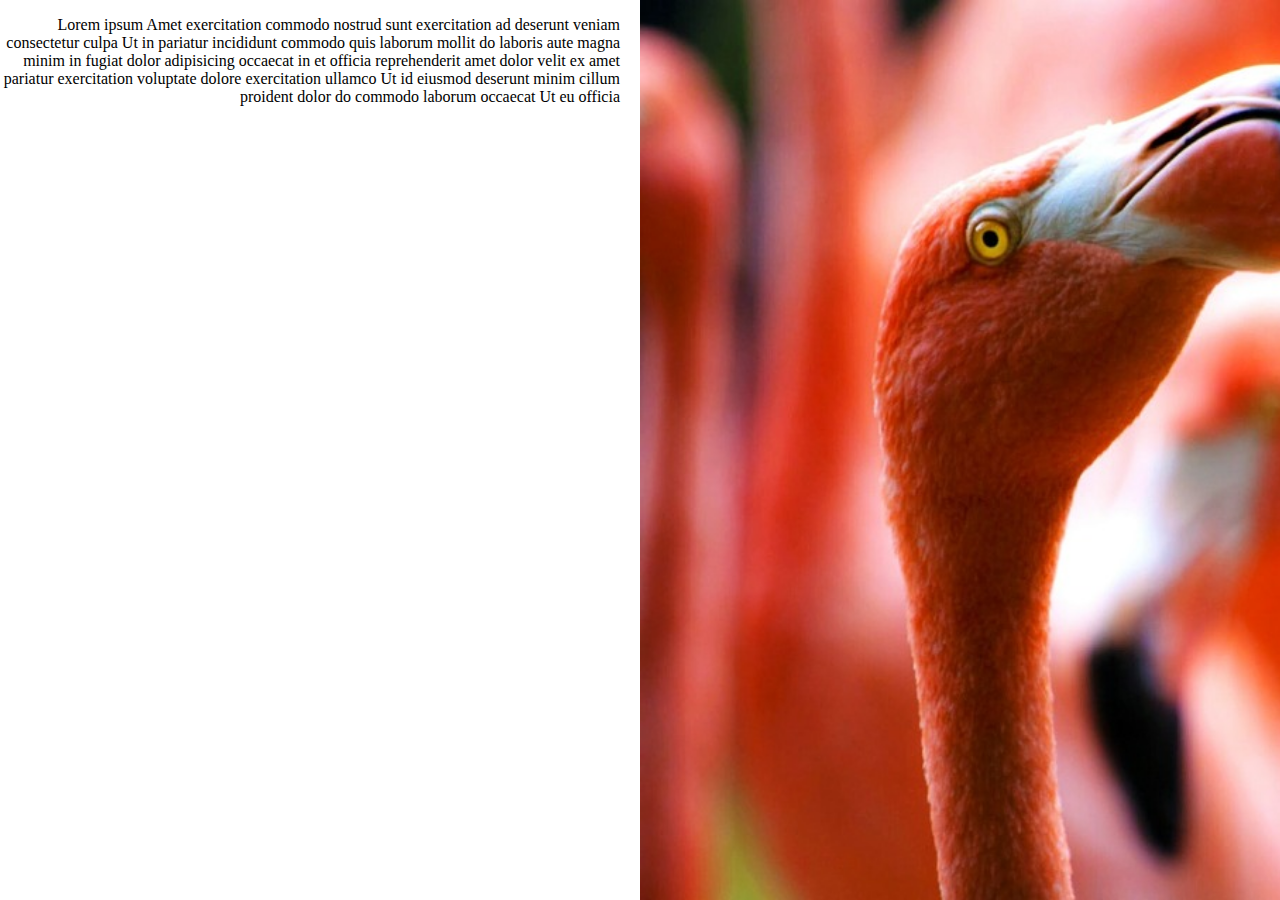
<file: index.html>
<!DOCTYPE html>
<html lang="en" ng-app="blog">
<head>
	<meta charset="UTF-8">
	<meta content="width=device-width, initial-scale=1.0, maximum-scale=1.0, user-scalable=0" name="viewport" />
	<meta http-equiv="x-ua-compatible" content="ie=edge"/>
	<title update-title></title>
	<link rel="stylesheet" type="text/css" href="css/style.css">

	<script src="js/angular.min.js"></script>
	<script src="js/angular.animate.js"></script>
	<script src="js/angular.ui.router.js"></script>
	<script src="js/script.js"></script>
</head>
<body>
	<main ui-view></main>
</body>
</html>
</file>
<file: css/style.css>
/*! normalize.css v3.0.3 | MIT License | github.com/necolas/normalize.css */
/**
 * 1. Set default font family to sans-serif.
 * 2. Prevent iOS and IE text size adjust after device orientation change,
 *    without disabling user zoom.
 */
html {
  font-family: sans-serif;
  /* 1 */
  -ms-text-size-adjust: 100%;
  /* 2 */
  -webkit-text-size-adjust: 100%;
  /* 2 */
}

/**
 * Remove default margin.
 */
body {
  margin: 0;
}

/* HTML5 display definitions
   ========================================================================== */
/**
 * Correct `block` display not defined for any HTML5 element in IE 8/9.
 * Correct `block` display not defined for `details` or `summary` in IE 10/11
 * and Firefox.
 * Correct `block` display not defined for `main` in IE 11.
 */
article,
aside,
details,
figcaption,
figure,
footer,
header,
hgroup,
main,
menu,
nav,
section,
summary {
  display: block;
}

/**
 * 1. Correct `inline-block` display not defined in IE 8/9.
 * 2. Normalize vertical alignment of `progress` in Chrome, Firefox, and Opera.
 */
audio,
canvas,
progress,
video {
  display: inline-block;
  /* 1 */
  vertical-align: baseline;
  /* 2 */
}

/**
 * Prevent modern browsers from displaying `audio` without controls.
 * Remove excess height in iOS 5 devices.
 */
audio:not([controls]) {
  display: none;
  height: 0;
}

/**
 * Address `[hidden]` styling not present in IE 8/9/10.
 * Hide the `template` element in IE 8/9/10/11, Safari, and Firefox < 22.
 */
[hidden],
template {
  display: none;
}

/* Links
   ========================================================================== */
/**
 * Remove the gray background color from active links in IE 10.
 */
a {
  background-color: transparent;
}

/**
 * Improve readability of focused elements when they are also in an
 * active/hover state.
 */
a:active,
a:hover {
  outline: 0;
}

/* Text-level semantics
   ========================================================================== */
/**
 * Address styling not present in IE 8/9/10/11, Safari, and Chrome.
 */
abbr[title] {
  border-bottom: 1px dotted;
}

/**
 * Address style set to `bolder` in Firefox 4+, Safari, and Chrome.
 */
b,
strong {
  font-weight: bold;
}

/**
 * Address styling not present in Safari and Chrome.
 */
dfn {
  font-style: italic;
}

/**
 * Address variable `h1` font-size and margin within `section` and `article`
 * contexts in Firefox 4+, Safari, and Chrome.
 */
h1 {
  font-size: 2em;
  margin: 0.67em 0;
}

/**
 * Address styling not present in IE 8/9.
 */
mark {
  background: #ff0;
  color: #000;
}

/**
 * Address inconsistent and variable font size in all browsers.
 */
small {
  font-size: 80%;
}

/**
 * Prevent `sub` and `sup` affecting `line-height` in all browsers.
 */
sub,
sup {
  font-size: 75%;
  line-height: 0;
  position: relative;
  vertical-align: baseline;
}

sup {
  top: -0.5em;
}

sub {
  bottom: -0.25em;
}

/* Embedded content
   ========================================================================== */
/**
 * Remove border when inside `a` element in IE 8/9/10.
 */
img {
  border: 0;
}

/**
 * Correct overflow not hidden in IE 9/10/11.
 */
svg:not(:root) {
  overflow: hidden;
}

/* Grouping content
   ========================================================================== */
/**
 * Address margin not present in IE 8/9 and Safari.
 */
figure {
  margin: 1em 40px;
}

/**
 * Address differences between Firefox and other browsers.
 */
hr {
  box-sizing: content-box;
  height: 0;
}

/**
 * Contain overflow in all browsers.
 */
pre {
  overflow: auto;
}

/**
 * Address odd `em`-unit font size rendering in all browsers.
 */
code,
kbd,
pre,
samp {
  font-family: monospace, monospace;
  font-size: 1em;
}

/* Forms
   ========================================================================== */
/**
 * Known limitation: by default, Chrome and Safari on OS X allow very limited
 * styling of `select`, unless a `border` property is set.
 */
/**
 * 1. Correct color not being inherited.
 *    Known issue: affects color of disabled elements.
 * 2. Correct font properties not being inherited.
 * 3. Address margins set differently in Firefox 4+, Safari, and Chrome.
 */
button,
input,
optgroup,
select,
textarea {
  color: inherit;
  /* 1 */
  font: inherit;
  /* 2 */
  margin: 0;
  /* 3 */
}

/**
 * Address `overflow` set to `hidden` in IE 8/9/10/11.
 */
button {
  overflow: visible;
}

/**
 * Address inconsistent `text-transform` inheritance for `button` and `select`.
 * All other form control elements do not inherit `text-transform` values.
 * Correct `button` style inheritance in Firefox, IE 8/9/10/11, and Opera.
 * Correct `select` style inheritance in Firefox.
 */
button,
select {
  text-transform: none;
}

/**
 * 1. Avoid the WebKit bug in Android 4.0.* where (2) destroys native `audio`
 *    and `video` controls.
 * 2. Correct inability to style clickable `input` types in iOS.
 * 3. Improve usability and consistency of cursor style between image-type
 *    `input` and others.
 */
button,
html input[type="button"],
input[type="reset"],
input[type="submit"] {
  -webkit-appearance: button;
  /* 2 */
  cursor: pointer;
  /* 3 */
}

/**
 * Re-set default cursor for disabled elements.
 */
button[disabled],
html input[disabled] {
  cursor: default;
}

/**
 * Remove inner padding and border in Firefox 4+.
 */
button::-moz-focus-inner,
input::-moz-focus-inner {
  border: 0;
  padding: 0;
}

/**
 * Address Firefox 4+ setting `line-height` on `input` using `!important` in
 * the UA stylesheet.
 */
input {
  line-height: normal;
}

/**
 * It's recommended that you don't attempt to style these elements.
 * Firefox's implementation doesn't respect box-sizing, padding, or width.
 *
 * 1. Address box sizing set to `content-box` in IE 8/9/10.
 * 2. Remove excess padding in IE 8/9/10.
 */
input[type="checkbox"],
input[type="radio"] {
  box-sizing: border-box;
  /* 1 */
  padding: 0;
  /* 2 */
}

/**
 * Fix the cursor style for Chrome's increment/decrement buttons. For certain
 * `font-size` values of the `input`, it causes the cursor style of the
 * decrement button to change from `default` to `text`.
 */
input[type="number"]::-webkit-inner-spin-button,
input[type="number"]::-webkit-outer-spin-button {
  height: auto;
}

/**
 * 1. Address `appearance` set to `searchfield` in Safari and Chrome.
 * 2. Address `box-sizing` set to `border-box` in Safari and Chrome.
 */
input[type="search"] {
  -webkit-appearance: textfield;
  /* 1 */
  box-sizing: content-box;
  /* 2 */
}

/**
 * Remove inner padding and search cancel button in Safari and Chrome on OS X.
 * Safari (but not Chrome) clips the cancel button when the search input has
 * padding (and `textfield` appearance).
 */
input[type="search"]::-webkit-search-cancel-button,
input[type="search"]::-webkit-search-decoration {
  -webkit-appearance: none;
}

/**
 * Define consistent border, margin, and padding.
 */
fieldset {
  border: 1px solid #c0c0c0;
  margin: 0 2px;
  padding: 0.35em 0.625em 0.75em;
}

/**
 * 1. Correct `color` not being inherited in IE 8/9/10/11.
 * 2. Remove padding so people aren't caught out if they zero out fieldsets.
 */
legend {
  border: 0;
  /* 1 */
  padding: 0;
  /* 2 */
}

/**
 * Remove default vertical scrollbar in IE 8/9/10/11.
 */
textarea {
  overflow: auto;
}

/**
 * Don't inherit the `font-weight` (applied by a rule above).
 * NOTE: the default cannot safely be changed in Chrome and Safari on OS X.
 */
optgroup {
  font-weight: bold;
}

/* Tables
   ========================================================================== */
/**
 * Remove most spacing between table cells.
 */
table {
  border-collapse: collapse;
  border-spacing: 0;
}

td,
th {
  padding: 0;
}

* {
  font-family: Microsoft Yahei;
}

ul {
  margin: 0;
  padding: 0;
}

.header-nav {
  display: none;
}

@media screen and (max-width: 960px) {
  .header-nav {
    display: block;
    position: fixed;
    width: 100%;
    height: 100%;
    max-width: 480px;
  }
  .header-nav .logo {
    position: absolute;
    z-index: 999;
    display: none;
    top: 20px;
    right: 20px;
  }
}

@media screen and (max-width: 960px) and (max-width: 550px) {
  .header-nav .logo {
    display: block;
  }
}

@media screen and (max-width: 960px) {
  .header-nav .logo a {
    display: block;
    width: 50px;
    font-size: 50px;
    word-wrap: break-word;
    text-decoration: none;
    font-family: STXingkai;
    font-weight: bold;
    color: #222;
  }
  .header-nav .menu-btn {
    width: 50px;
    height: 50px;
    cursor: pointer;
    background-image: url(../img/menu.png);
    background-size: 100% 100%;
    position: absolute;
    z-index: 999;
    bottom: 20px;
    right: 20px;
  }
  .header-nav .menu-btn span {
    width: 20px;
    height: 3px;
    background-image: url(../img/span.png);
    position: absolute;
    top: 50%;
    left: 50%;
    -webkit-transform: translate(-50%, -50%);
        -ms-transform: translate(-50%, -50%);
            transform: translate(-50%, -50%);
  }
  .header-nav .menu-btn span:after, .header-nav .menu-btn span:before {
    content: '';
    width: 20px;
    height: 3px;
    background-image: url(../img/span.png);
    position: absolute;
    display: block;
    transition: all 0.3s ease;
  }
  .header-nav .menu-btn span:after {
    top: 5px;
  }
  .header-nav .menu-btn span:before {
    top: -5px;
  }
  .header-nav .menu-btn span.active {
    background-image: none;
  }
  .header-nav .menu-btn span.active:after {
    top: 0px;
    -webkit-transform: rotate(45deg);
        -ms-transform: rotate(45deg);
            transform: rotate(45deg);
  }
  .header-nav .menu-btn span.active:before {
    top: 0px;
    -webkit-transform: rotate(-45deg);
        -ms-transform: rotate(-45deg);
            transform: rotate(-45deg);
  }
  .header-nav .menu {
    position: absolute;
    z-index: 998;
    width: 100%;
    height: 100%;
    box-sizing: border-box;
    background-image: url(../img/mBack.png);
    background-size: cover;
  }
}

@media screen and (max-width: 960px) and (max-width: 550px) {
  .header-nav .menu {
    padding-right: 70px;
  }
}

@media screen and (max-width: 960px) {
  .header-nav .menu ul {
    list-style: none;
    display: -webkit-flex;
    display: -ms-flexbox;
    display: flex;
    -webkit-flex-direction: row-reverse;
        -ms-flex-direction: row-reverse;
            flex-direction: row-reverse;
    -webkit-flex-wrap: wrap;
        -ms-flex-wrap: wrap;
            flex-wrap: wrap;
  }
  .header-nav .menu ul li {
    margin-right: 20px;
    margin-top: 30px;
  }
  .header-nav .menu ul li a {
    text-decoration: none;
    color: #222;
    display: block;
    width: 20px;
    font-size: 20px;
    word-wrap: break-word;
    position: relative;
  }
  .header-nav .menu ul li a:hover:before {
    content: '';
    width: 20px;
    height: 1px;
    background-color: #222;
    display: block;
    position: absolute;
    top: -8px;
  }
  .header-nav .menu.ng-enter {
    transition: 0.3s ease all;
    opacity: 0;
    -webkit-transform: translateX(100%);
        -ms-transform: translateX(100%);
            transform: translateX(100%);
  }
  .header-nav .menu.ng-enter.ng-enter-active {
    opacity: 1;
    -webkit-transform: translateX(0);
        -ms-transform: translateX(0);
            transform: translateX(0);
  }
  .header-nav .menu.ng-leave {
    transition: 0.3s ease all;
    opacity: 1;
    -webkit-transform: translateX(0);
        -ms-transform: translateX(0);
            transform: translateX(0);
  }
  .header-nav .menu.ng-leave.ng-leave-active {
    opacity: 0;
    -webkit-transform: translateX(-100%);
        -ms-transform: translateX(-100%);
            transform: translateX(-100%);
  }
}

.wrapper {
  width: 100%;
  height: 100vh;
  *zoom: 1;
}

.wrapper:before, .wrapper:after {
  display: table;
  content: '';
  line-height: 0;
}

.wrapper:after {
  clear: both;
}

.wrapper .main, .wrapper .aside {
  width: 50%;
  height: 100vh;
}

.wrapper .main {
  text-align: right;
  float: left;
  box-sizing: border-box;
  padding-right: 20px;
  transition: 0.4s ease all;
}

@media screen and (max-width: 550px) {
  .wrapper .main {
    padding-right: 90px;
  }
}

@media screen and (max-width: 960px) {
  .wrapper .main {
    width: 480px;
  }
}

@media screen and (max-width: 480px) {
  .wrapper .main {
    width: 100%;
  }
}

.wrapper .aside {
  float: right;
  background-color: #222;
  transition: 0.4s ease all;
  background-image: url(../img/test.jpg);
  background-size: cover;
  background-position: left center;
}

@media screen and (max-width: 960px) {
  .wrapper .aside {
    width: calc(100% - 480px);
  }
}

@media screen and (max-width: 680px) {
  .wrapper .aside {
    background-image: url(../img/logo.svg);
    background-size: contain;
    background-position: center top;
    background-repeat: no-repeat;
  }
}

@media screen and (max-width: 550px) {
  .wrapper .aside {
    background-image: none;
  }
}

@media screen and (max-width: 480px) {
  .wrapper .aside {
    width: 0;
    display: none;
  }
}
</file>
